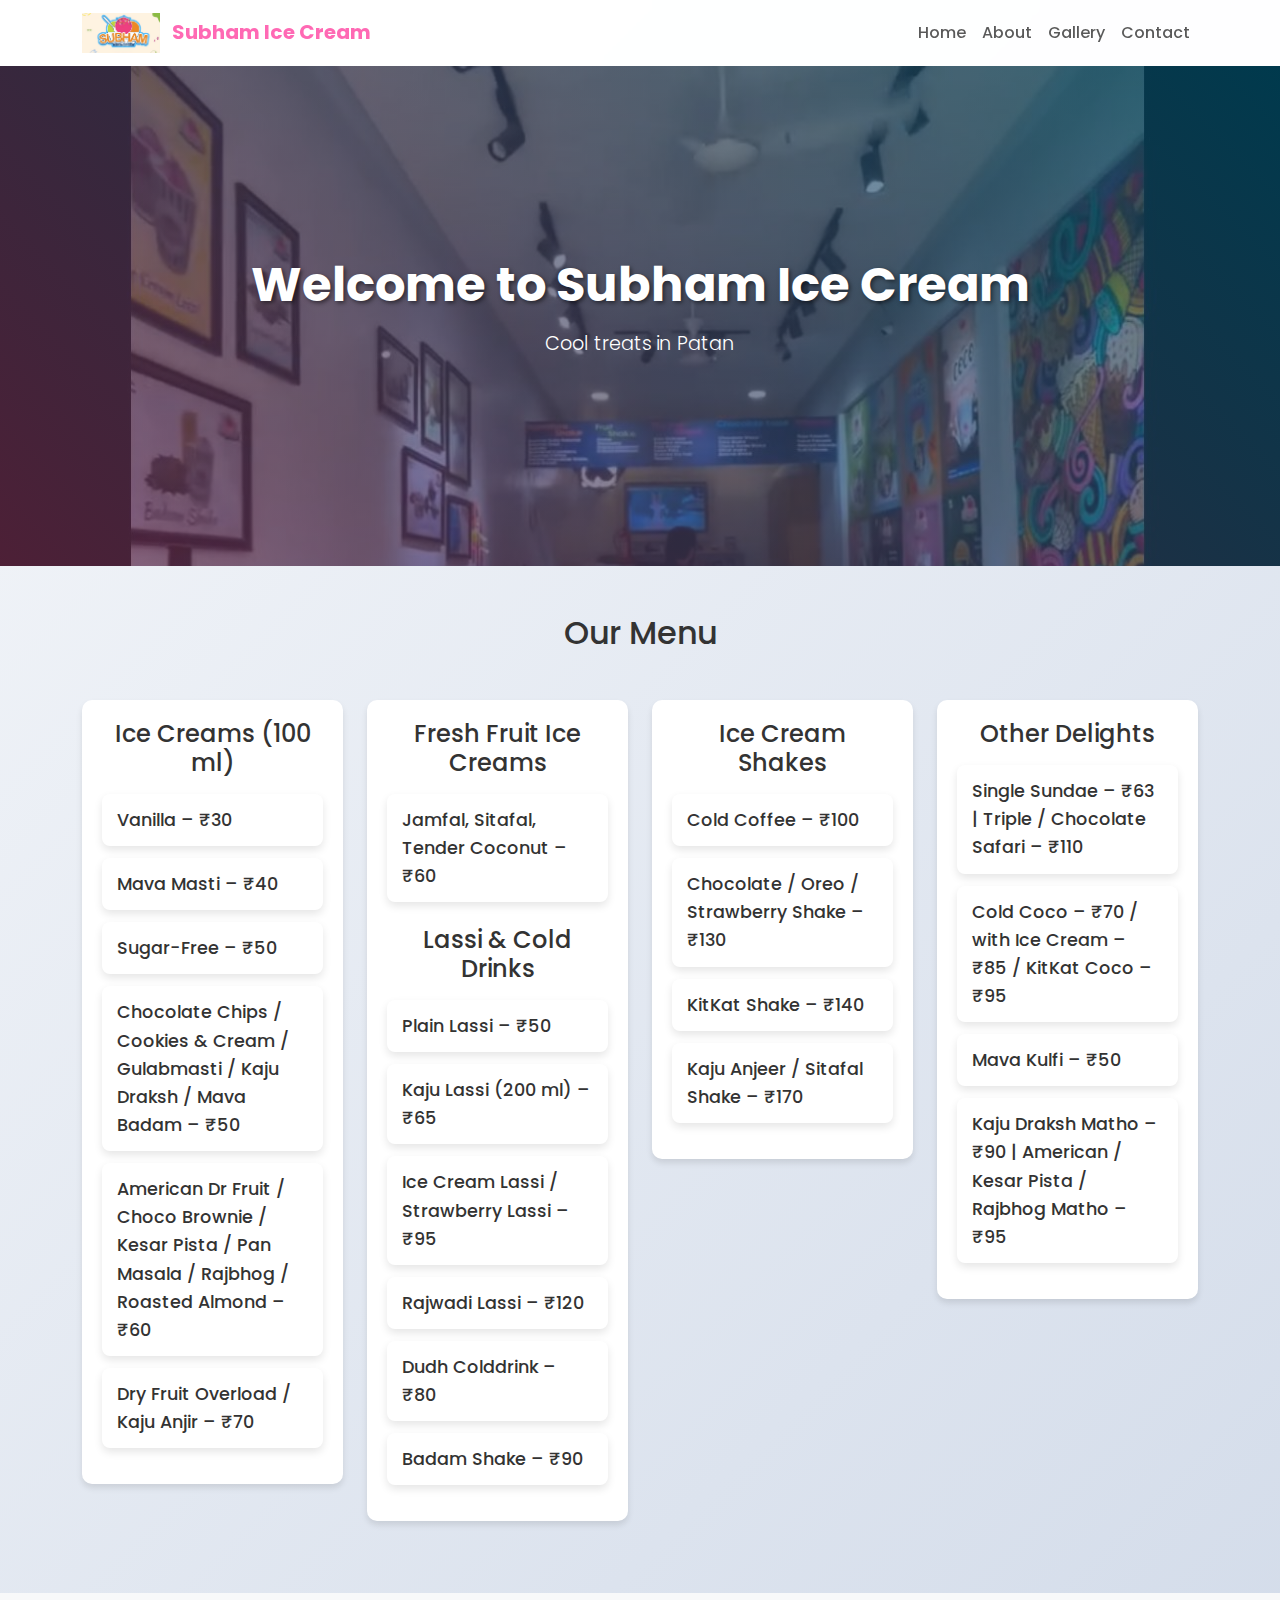
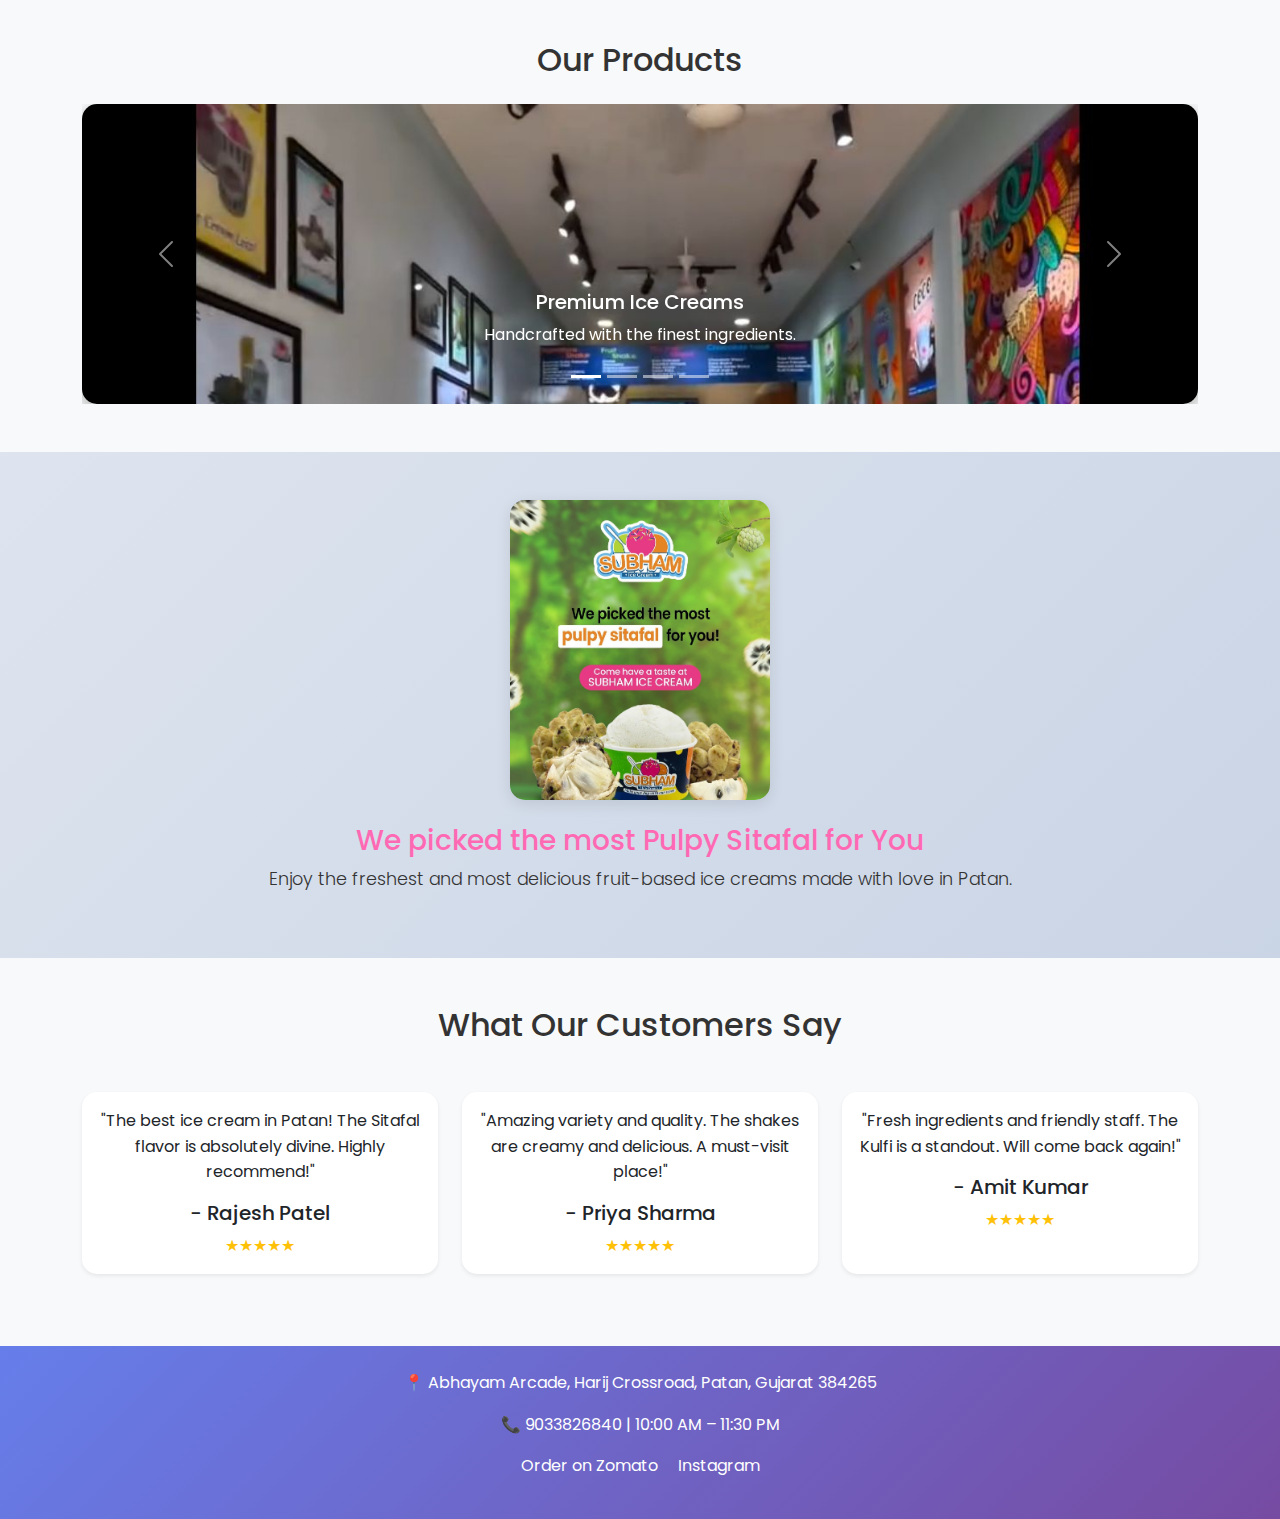
<file: index.html>
<!DOCTYPE html>
<html lang="en">
<head>
  <meta charset="UTF-8">
  <meta name="viewport" content="width=device-width, initial-scale=1">
  <title>Subham Ice Cream, Patan</title>
  <meta property="og:title" content="Subham Ice Cream, Patan" />
  <meta property="og:description" content="Cool treats in Patan - Subham Ice Cream" />
  <meta property="og:image" content="image/logo.jpg" />
  <meta property="og:type" content="website" />
  <link href="https://cdn.jsdelivr.net/npm/bootstrap@5.3.2/dist/css/bootstrap.min.css" rel="stylesheet">
  <link rel="stylesheet" href="styles.css">
</head>
<body>

  <!-- Header / Navbar -->
  <nav class="navbar navbar-expand-lg navbar-light bg-light shadow-sm">
    <div class="container">
      <a class="navbar-brand" href="#"><img src="image/logo.jpg" alt="Subham Ice Cream Logo" height="40" class="me-2"> Subham Ice Cream</a>
      <button class="navbar-toggler" type="button" data-bs-toggle="collapse" data-bs-target="#navMenu">
        <span class="navbar-toggler-icon"></span>
      </button>
      <div class="collapse navbar-collapse" id="navMenu">
        <ul class="navbar-nav ms-auto">
          <li class="nav-item"><a class="nav-link" href="index.html">Home</a></li>
          <li class="nav-item"><a class="nav-link" href="about.html">About</a></li>
          <li class="nav-item"><a class="nav-link" href="gallery.html">Gallery</a></li>
          <li class="nav-item"><a class="nav-link" href="contact.html">Contact</a></li>
        </ul>
      </div>
    </div>
  </nav>

  <!-- Hero / Banner -->
  <header class="hero text-white text-center d-flex align-items-center justify-content-center">
    <div class="overlay"></div>
    <div class="hero-content">
      <h1>Welcome to Subham Ice Cream</h1>
      <p>Cool treats in Patan</p>
    </div>
  </header>

  <!-- Menu Section -->
  <section class="py-5 section">
    <div class="container">
      <h2 class="text-center mb-5">Our Menu</h2>
      <div class="row">
        <div class="col-lg-3 col-md-6 mb-4">
          <div class="menu-category">
            <h4 class="text-center mb-3">Ice Creams (100 ml)</h4>
            <ul class="menu-list">
              <li data-bs-toggle="modal" data-bs-target="#orderModal" data-item="Vanilla – ₹30">Vanilla – ₹30</li>
              <li data-bs-toggle="modal" data-bs-target="#orderModal" data-item="Mava Masti – ₹40">Mava Masti – ₹40</li>
              <li data-bs-toggle="modal" data-bs-target="#orderModal" data-item="Sugar-Free – ₹50">Sugar-Free – ₹50</li>
              <li data-bs-toggle="modal" data-bs-target="#orderModal" data-item="Chocolate Chips / Cookies & Cream / Gulabmasti / Kaju Draksh / Mava Badam – ₹50">Chocolate Chips / Cookies & Cream / Gulabmasti / Kaju Draksh / Mava Badam – ₹50</li>
              <li data-bs-toggle="modal" data-bs-target="#orderModal" data-item="American Dr Fruit / Choco Brownie / Kesar Pista / Pan Masala / Rajbhog / Roasted Almond – ₹60">American Dr Fruit / Choco Brownie / Kesar Pista / Pan Masala / Rajbhog / Roasted Almond – ₹60</li>
              <li data-bs-toggle="modal" data-bs-target="#orderModal" data-item="Dry Fruit Overload / Kaju Anjir – ₹70">Dry Fruit Overload / Kaju Anjir – ₹70</li>
            </ul>
          </div>
        </div>
        <div class="col-lg-3 col-md-6 mb-4">
          <div class="menu-category">
            <h4 class="text-center mb-3">Fresh Fruit Ice Creams</h4>
            <ul class="menu-list">
              <li data-bs-toggle="modal" data-bs-target="#orderModal" data-item="Jamfal, Sitafal, Tender Coconut – ₹60">Jamfal, Sitafal, Tender Coconut – ₹60</li>
            </ul>
            <h4 class="text-center mb-3 mt-4">Lassi & Cold Drinks</h4>
            <ul class="menu-list">
              <li data-bs-toggle="modal" data-bs-target="#orderModal" data-item="Plain Lassi – ₹50">Plain Lassi – ₹50</li>
              <li data-bs-toggle="modal" data-bs-target="#orderModal" data-item="Kaju Lassi (200 ml) – ₹65">Kaju Lassi (200 ml) – ₹65</li>
              <li data-bs-toggle="modal" data-bs-target="#orderModal" data-item="Ice Cream Lassi / Strawberry Lassi – ₹95">Ice Cream Lassi / Strawberry Lassi – ₹95</li>
              <li data-bs-toggle="modal" data-bs-target="#orderModal" data-item="Rajwadi Lassi – ₹120">Rajwadi Lassi – ₹120</li>
              <li data-bs-toggle="modal" data-bs-target="#orderModal" data-item="Dudh Colddrink – ₹80">Dudh Colddrink – ₹80</li>
              <li data-bs-toggle="modal" data-bs-target="#orderModal" data-item="Badam Shake – ₹90">Badam Shake – ₹90</li>
            </ul>
          </div>
        </div>
        <div class="col-lg-3 col-md-6 mb-4">
          <div class="menu-category">
            <h4 class="text-center mb-3">Ice Cream Shakes</h4>
            <ul class="menu-list">
              <li data-bs-toggle="modal" data-bs-target="#orderModal" data-item="Cold Coffee – ₹100">Cold Coffee – ₹100</li>
              <li data-bs-toggle="modal" data-bs-target="#orderModal" data-item="Chocolate / Oreo / Strawberry Shake – ₹130">Chocolate / Oreo / Strawberry Shake – ₹130</li>
              <li data-bs-toggle="modal" data-bs-target="#orderModal" data-item="KitKat Shake – ₹140">KitKat Shake – ₹140</li>
              <li data-bs-toggle="modal" data-bs-target="#orderModal" data-item="Kaju Anjeer / Sitafal Shake – ₹170">Kaju Anjeer / Sitafal Shake – ₹170</li>
            </ul>
          </div>
        </div>
        <div class="col-lg-3 col-md-6 mb-4">
          <div class="menu-category">
            <h4 class="text-center mb-3">Other Delights</h4>
            <ul class="menu-list">
              <li data-bs-toggle="modal" data-bs-target="#orderModal" data-item="Single Sundae – ₹63 | Triple / Chocolate Safari – ₹110">Single Sundae – ₹63 | Triple / Chocolate Safari – ₹110</li>
              <li data-bs-toggle="modal" data-bs-target="#orderModal" data-item="Cold Coco – ₹70 / with Ice Cream – ₹85 / KitKat Coco – ₹95">Cold Coco – ₹70 / with Ice Cream – ₹85 / KitKat Coco – ₹95</li>
              <li data-bs-toggle="modal" data-bs-target="#orderModal" data-item="Mava Kulfi – ₹50">Mava Kulfi – ₹50</li>
              <li data-bs-toggle="modal" data-bs-target="#orderModal" data-item="Kaju Draksh Matho – ₹90 | American / Kesar Pista / Rajbhog Matho – ₹95">Kaju Draksh Matho – ₹90 | American / Kesar Pista / Rajbhog Matho – ₹95</li>
            </ul>
          </div>
        </div>
      </div>
    </div>
  </section>

  <!-- Order Modal -->
  <div class="modal fade" id="orderModal" tabindex="-1" aria-labelledby="orderModalLabel" aria-hidden="true">
    <div class="modal-dialog">
      <div class="modal-content">
        <div class="modal-header">
          <h5 class="modal-title" id="orderModalLabel">Order Now</h5>
          <button type="button" class="btn-close" data-bs-dismiss="modal" aria-label="Close"></button>
        </div>
        <div class="modal-body">
          <p>You selected: <strong id="selectedItem"></strong></p>
          <p>Ready to order? Click below to order from Zomato!</p>
        </div>
        <div class="modal-footer">
          <button type="button" class="btn btn-secondary" data-bs-dismiss="modal">Close</button>
          <a href="https://www.zomato.com/patan/subham-ice-cream-patan-locality/order" target="_blank" class="btn btn-primary">Order on Zomato</a>
        </div>
      </div>
    </div>
  </div>

  <!-- Gallery Section -->
  <section class="py-5 bg-light section">
    <div class="container">
      <h2 class="text-center mb-4">Our Products</h2>
      <div id="productCarousel" class="carousel slide" data-bs-ride="carousel">
        <div class="carousel-indicators">
          <button type="button" data-bs-target="#productCarousel" data-bs-slide-to="0" class="active" aria-current="true" aria-label="Slide 1"></button>
          <button type="button" data-bs-target="#productCarousel" data-bs-slide-to="1" aria-label="Slide 2"></button>
          <button type="button" data-bs-target="#productCarousel" data-bs-slide-to="2" aria-label="Slide 3"></button>
          <button type="button" data-bs-target="#productCarousel" data-bs-slide-to="3" aria-label="Slide 4"></button>
        </div>
        <div class="carousel-inner">
          <div class="carousel-item active">
            <img src="image/shop1.jpg" class="d-block w-100" alt="Delicious Ice Cream" style="height: 300px; object-fit: cover;">
            <div class="carousel-caption d-none d-md-block">
              <h5>Premium Ice Creams</h5>
              <p>Handcrafted with the finest ingredients.</p>
            </div>
          </div>
          <div class="carousel-item">
            <img src="image/shop2.jpg" class="d-block w-100" alt="Creamy Treats" style="height: 300px; object-fit: cover;">
            <div class="carousel-caption d-none d-md-block">
              <h5>Fresh Fruit Flavors</h5>
              <p>Natural and refreshing options available.</p>
            </div>
          </div>
          <div class="carousel-item">
            <img src="image/product2.jpg" class="d-block w-100" alt="Fresh Flavors" style="height: 300px; object-fit: cover;">
            <div class="carousel-caption d-none d-md-block">
              <h5>Shakes & Lassis</h5>
              <p>Cool down with our signature beverages.</p>
            </div>
          </div>
          <div class="carousel-item">
            <img src="image/product3.jpg" class="d-block w-100" alt="Handmade Scoops" style="height: 300px; object-fit: cover;">
            <div class="carousel-caption d-none d-md-block">
              <h5>Special Delights</h5>
              <p>Indulge in our unique creations.</p>
            </div>
          </div>
        </div>
        <button class="carousel-control-prev" type="button" data-bs-target="#productCarousel" data-bs-slide="prev">
          <span class="carousel-control-prev-icon" aria-hidden="true"></span>
          <span class="visually-hidden">Previous</span>
        </button>
        <button class="carousel-control-next" type="button" data-bs-target="#productCarousel" data-bs-slide="next">
          <span class="carousel-control-next-icon" aria-hidden="true"></span>
          <span class="visually-hidden">Next</span>
        </button>
      </div>
    </div>
  </section>

  <!-- Highlight Section -->
  <section class="py-5 section">
    <div class="container text-center">
      <img src="image/template.jpg" class="img-fluid mb-4 rounded shadow" alt="We picked the most Pulpy Sitafal for You" style="max-height: 300px;">
      <h3 class="text-primary">We picked the most Pulpy Sitafal for You</h3>
      <p class="lead">Enjoy the freshest and most delicious fruit-based ice creams made with love in Patan.</p>
    </div>
  </section>

  <!-- Testimonials Section -->
  <section class="py-5 bg-light section">
    <div class="container">
      <h2 class="text-center mb-5">What Our Customers Say</h2>
      <div class="row">
        <div class="col-md-4 mb-4">
          <div class="card h-100 shadow-sm">
            <div class="card-body text-center">
              <p class="card-text">"The best ice cream in Patan! The Sitafal flavor is absolutely divine. Highly recommend!"</p>
              <h5 class="card-title">- Rajesh Patel</h5>
              <div class="text-warning">
                ★★★★★
              </div>
            </div>
          </div>
        </div>
        <div class="col-md-4 mb-4">
          <div class="card h-100 shadow-sm">
            <div class="card-body text-center">
              <p class="card-text">"Amazing variety and quality. The shakes are creamy and delicious. A must-visit place!"</p>
              <h5 class="card-title">- Priya Sharma</h5>
              <div class="text-warning">
                ★★★★★
              </div>
            </div>
          </div>
        </div>
        <div class="col-md-4 mb-4">
          <div class="card h-100 shadow-sm">
            <div class="card-body text-center">
              <p class="card-text">"Fresh ingredients and friendly staff. The Kulfi is a standout. Will come back again!"</p>
              <h5 class="card-title">- Amit Kumar</h5>
              <div class="text-warning">
                ★★★★★
              </div>
            </div>
          </div>
        </div>
      </div>
    </div>
  </section>

  <!-- Footer -->
  <footer class="bg-dark text-white text-center py-4">
    <div class="container">
      <p>📍 Abhayam Arcade, Harij Crossroad, Patan, Gujarat 384265</p>
      <p>📞 9033826840 | 10:00 AM – 11:30 PM</p>
      <p>
        <a href="https://www.zomato.com/patan/subham-ice-cream-patan-locality/order" target="_blank" class="text-white me-3">Order on Zomato</a>
        <a href="https://www.instagram.com/subham_icecream/" target="_blank" class="text-white">Instagram</a>
      </p>
    </div>
  </footer>

  <script src="https://cdn.jsdelivr.net/npm/bootstrap@5.3.2/dist/js/bootstrap.bundle.min.js"></script>
  <script src="script.js"></script>
</body>
</html>
</file>
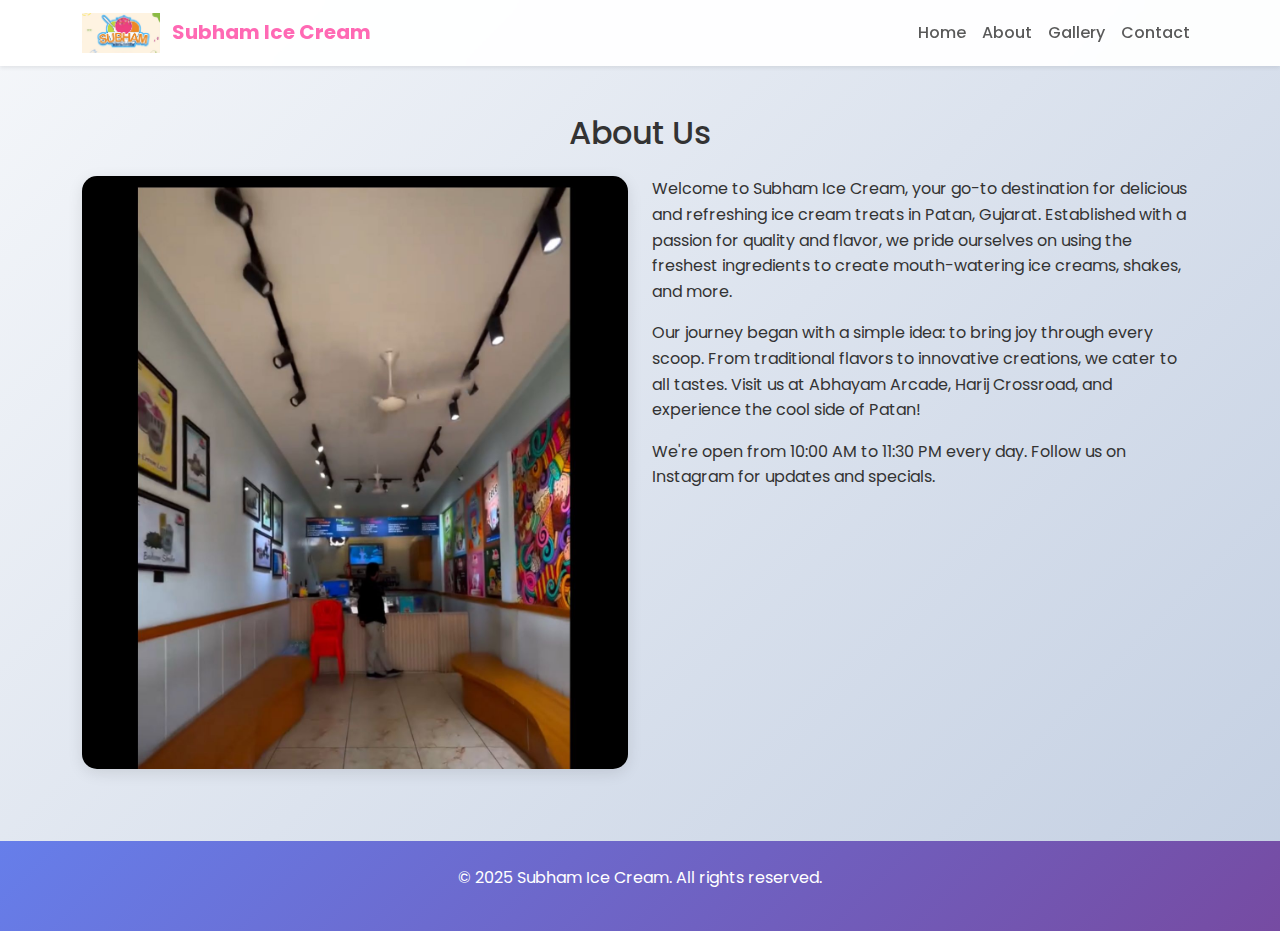
<file: about.html>
<!DOCTYPE html>
<html lang="en">
<head>
  <meta charset="UTF-8" />
  <meta name="viewport" content="width=device-width, initial-scale=1" />
  <title>About – Subham Ice Cream</title>
  <link href="https://cdn.jsdelivr.net/npm/bootstrap@5.3.2/dist/css/bootstrap.min.css" rel="stylesheet" />
  <link rel="stylesheet" href="styles.css" />
</head>
<body>

  <nav class="navbar navbar-expand-lg navbar-light bg-light shadow-sm">
    <div class="container">
      <a class="navbar-brand" href="index.html"><img src="image/logo.jpg" alt="Subham Ice Cream Logo" height="40" class="me-2" /> Subham Ice Cream</a>
      <button class="navbar-toggler" type="button" data-bs-toggle="collapse" data-bs-target="#navMenu">
        <span class="navbar-toggler-icon"></span>
      </button>
      <div class="collapse navbar-collapse" id="navMenu">
        <ul class="navbar-nav ms-auto">
          <li class="nav-item"><a class="nav-link" href="index.html">Home</a></li>
          <li class="nav-item"><a class="nav-link" href="about.html">About</a></li>
          <li class="nav-item"><a class="nav-link" href="gallery.html">Gallery</a></li>
          <li class="nav-item"><a class="nav-link" href="contact.html">Contact</a></li>
        </ul>
      </div>
    </div>
  </nav>

  <section class="py-5 section">
    <div class="container">
      <h2 class="text-center mb-4">About Us</h2>
      <div class="row">
        <div class="col-md-6">
          <img src="image/shop1.jpg" class="img-fluid rounded shadow mb-4" alt="Our Shop" />
        </div>
        <div class="col-md-6">
          <p>Welcome to Subham Ice Cream, your go-to destination for delicious and refreshing ice cream treats in Patan, Gujarat. Established with a passion for quality and flavor, we pride ourselves on using the freshest ingredients to create mouth-watering ice creams, shakes, and more.</p>
          <p>Our journey began with a simple idea: to bring joy through every scoop. From traditional flavors to innovative creations, we cater to all tastes. Visit us at Abhayam Arcade, Harij Crossroad, and experience the cool side of Patan!</p>
          <p>We're open from 10:00 AM to 11:30 PM every day. Follow us on Instagram for updates and specials.</p>
        </div>
      </div>
    </div>
  </section>

  <footer class="bg-dark text-white text-center py-4">
    <div class="container">
      <p>© 2025 Subham Ice Cream. All rights reserved.</p>
    </div>
  </footer>

  <script src="https://cdn.jsdelivr.net/npm/bootstrap@5.3.2/dist/js/bootstrap.bundle.min.js"></script>
  <script src="script.js"></script>
</body>
</html>
</file>
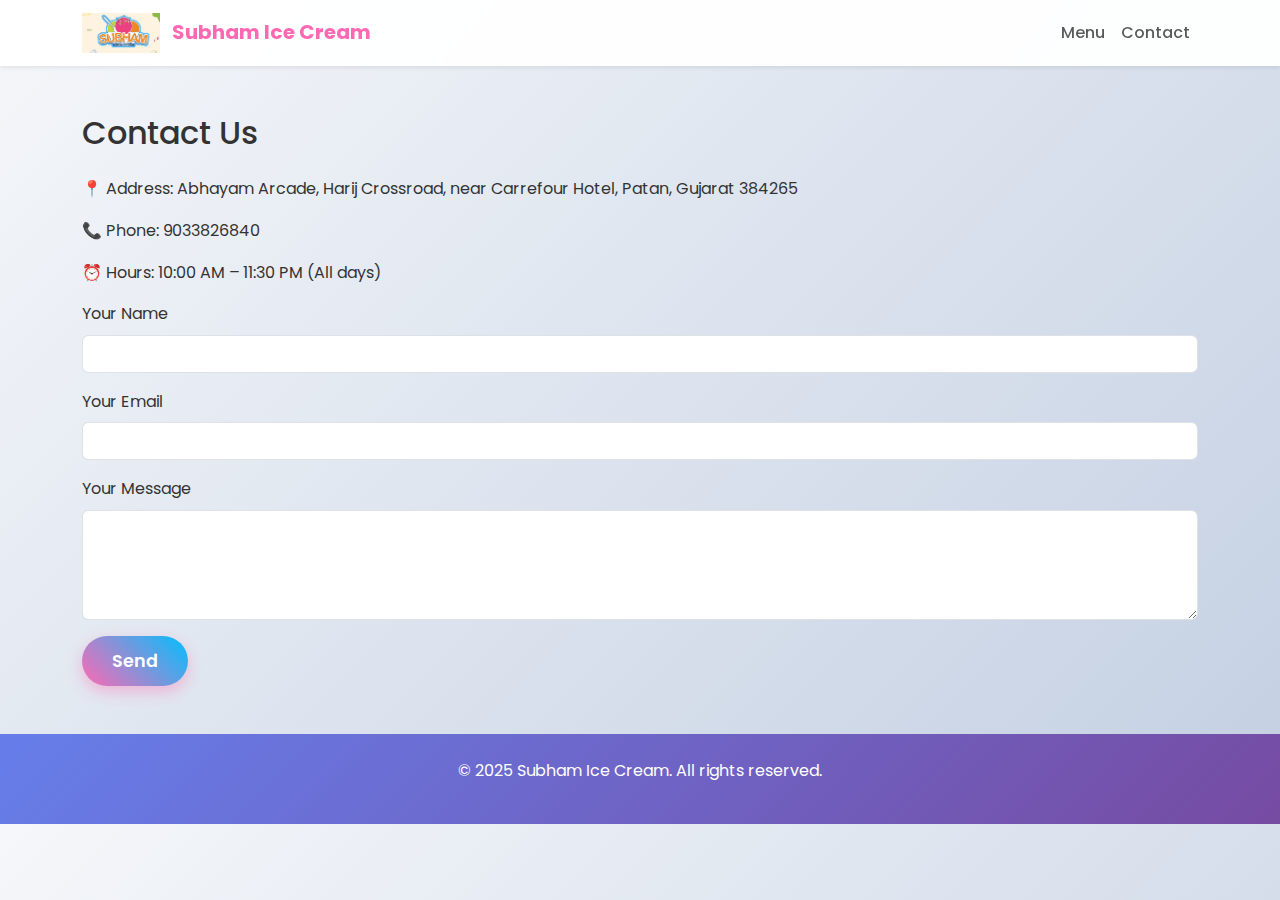
<file: contact.html>
<!DOCTYPE html>
<html lang="en">
<head>
  <meta charset="UTF-8">
  <meta name="viewport" content="width=device-width, initial-scale=1">
  <title>Contact – Subham Ice Cream</title>
  <link href="https://cdn.jsdelivr.net/npm/bootstrap@5.3.2/dist/css/bootstrap.min.css" rel="stylesheet">
  <link rel="stylesheet" href="styles.css">
</head>
<body>

  <nav class="navbar navbar-expand-lg navbar-light bg-light shadow-sm">
    <div class="container">
      <a class="navbar-brand" href="index.html"><img src="image/logo.jpg" alt="Subham Ice Cream Logo" height="40" class="me-2"> Subham Ice Cream</a>
      <button class="navbar-toggler" type="button" data-bs-toggle="collapse" data-bs-target="#navMenu">
        <span class="navbar-toggler-icon"></span>
      </button>
      <div class="collapse navbar-collapse" id="navMenu">
        <ul class="navbar-nav ms-auto">
          <li class="nav-item"><a class="nav-link" href="index.html">Menu</a></li>
          <li class="nav-item"><a class="nav-link" href="contact.html">Contact</a></li>
        </ul>
      </div>
    </div>
  </nav>

  <section class="py-5 section">
    <div class="container">
      <h2 class="mb-4">Contact Us</h2>
      <p>📍 Address: Abhayam Arcade, Harij Crossroad, near Carrefour Hotel, Patan, Gujarat 384265</p>
      <p>📞 Phone: 9033826840</p>
      <p>⏰ Hours: 10:00 AM – 11:30 PM (All days)</p>
      <form action="https://formspree.io/f/xanerano" method="POST">
        <div class="mb-3">
          <label for="name" class="form-label">Your Name</label>
          <input type="text" name="name" class="form-control" id="name" required>
        </div>
        <div class="mb-3">
          <label for="email" class="form-label">Your Email</label>
          <input type="email" name="email" class="form-control" id="email" required>
        </div>
        <div class="mb-3">
          <label for="message" class="form-label">Your Message</label>
          <textarea name="message" class="form-control" id="message" rows="4" required></textarea>
        </div>
        <button type="submit" class="btn btn-primary">Send</button>
      </form>
    </div>
  </section>

  <footer class="bg-dark text-white text-center py-4">
    <div class="container">
      <p>© 2025 Subham Ice Cream. All rights reserved.</p>
    </div>
  </footer>

  <script src="https://cdn.jsdelivr.net/npm/bootstrap@5.3.2/dist/js/bootstrap.bundle.min.js"></script>
  <script src="script.js"></script>
</body>
</html>
</file>
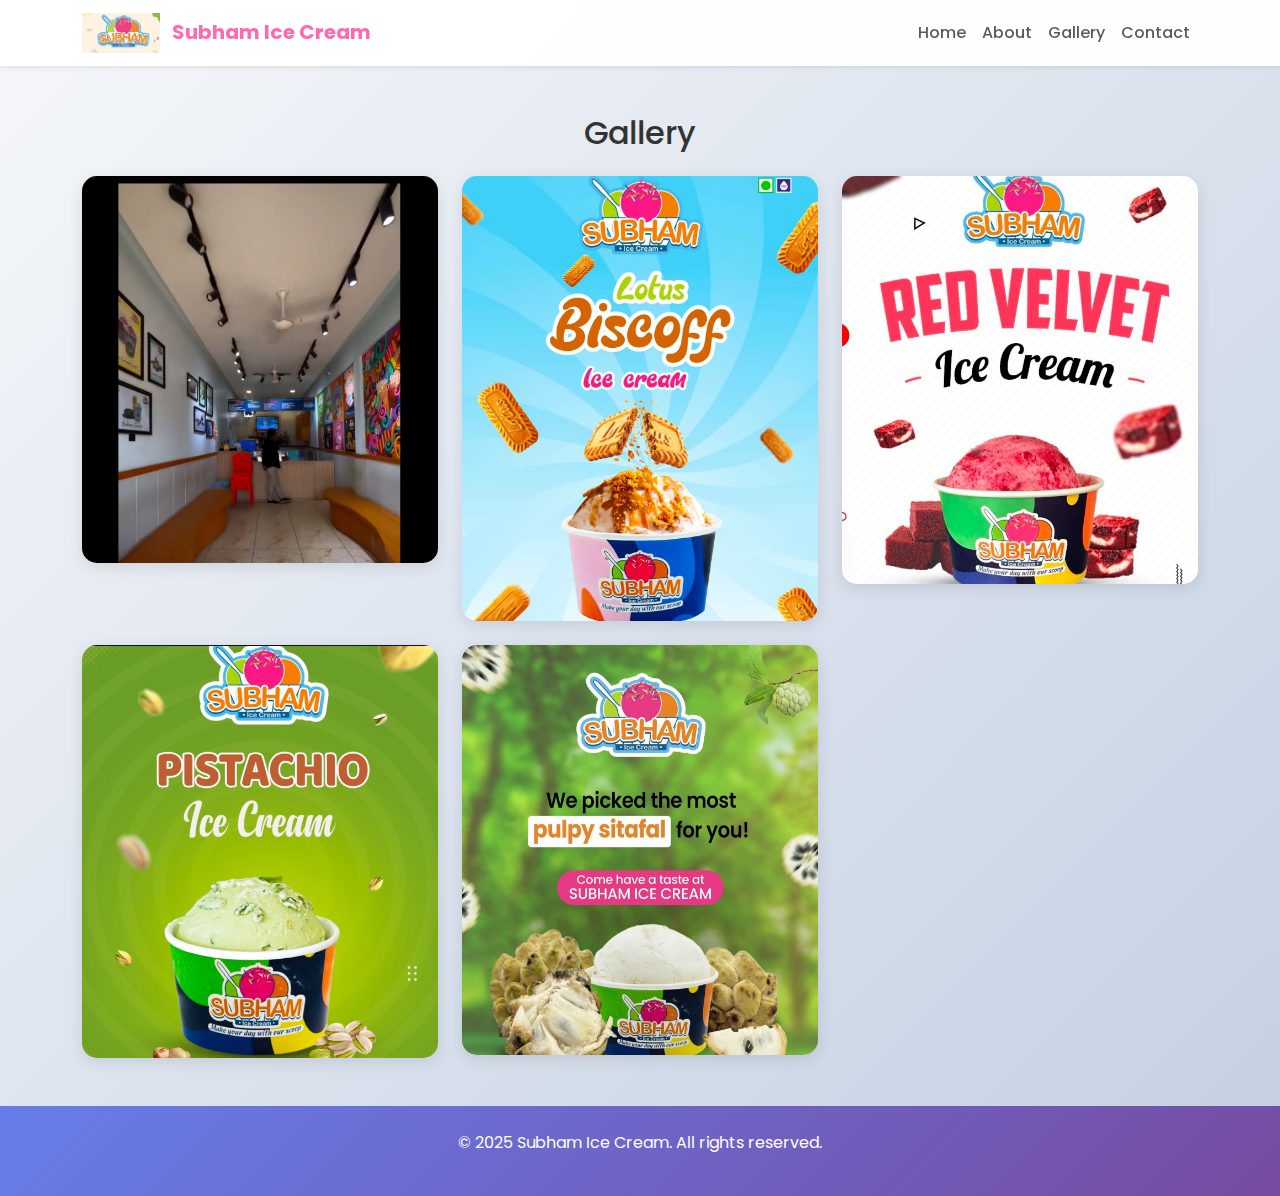
<file: gallery.html>
<!DOCTYPE html>
<html lang="en">
<head>
  <meta charset="UTF-8" />
  <meta name="viewport" content="width=device-width, initial-scale=1" />
  <title>Gallery – Subham Ice Cream</title>
  <link href="https://cdn.jsdelivr.net/npm/bootstrap@5.3.2/dist/css/bootstrap.min.css" rel="stylesheet" />
  <link rel="stylesheet" href="styles.css" />
</head>
<body>

  <nav class="navbar navbar-expand-lg navbar-light bg-light shadow-sm">
    <div class="container">
      <a class="navbar-brand" href="index.html"><img src="image/logo.jpg" alt="Subham Ice Cream Logo" height="40" class="me-2" /> Subham Ice Cream</a>
      <button class="navbar-toggler" type="button" data-bs-toggle="collapse" data-bs-target="#navMenu">
        <span class="navbar-toggler-icon"></span>
      </button>
      <div class="collapse navbar-collapse" id="navMenu">
        <ul class="navbar-nav ms-auto">
          <li class="nav-item"><a class="nav-link" href="index.html">Home</a></li>
          <li class="nav-item"><a class="nav-link" href="about.html">About</a></li>
          <li class="nav-item"><a class="nav-link" href="gallery.html">Gallery</a></li>
          <li class="nav-item"><a class="nav-link" href="contact.html">Contact</a></li>
        </ul>
      </div>
    </div>
  </nav>

  <section class="py-5 section">
    <div class="container">
      <h2 class="text-center mb-4">Gallery</h2>
      <div class="row g-4">
        <div class="col-md-4">
          <img src="image/shop1.jpg" alt="Shop Image 1" class="img-fluid rounded shadow" />
        </div>
        <div class="col-md-4">
          <img src="image/shop2.jpg" alt="Shop Image 2" class="img-fluid rounded shadow" />
        </div>
        <div class="col-md-4">
          <img src="image/product2.jpg" alt="Ice Cream Product 2" class="img-fluid rounded shadow" />
        </div>
        <div class="col-md-4">
          <img src="image/product3.jpg" alt="Ice Cream Product 3" class="img-fluid rounded shadow" />
        </div>
        <div class="col-md-4">
          <img src="image/template.jpg" alt="Pulpy Sitafal Template" class="img-fluid rounded shadow" />
        </div>
      </div>
    </div>
  </section>

  <footer class="bg-dark text-white text-center py-4">
    <div class="container">
      <p>© 2025 Subham Ice Cream. All rights reserved.</p>
    </div>
  </footer>

  <script src="https://cdn.jsdelivr.net/npm/bootstrap@5.3.2/dist/js/bootstrap.bundle.min.js"></script>
  <script src="script.js"></script>
</body>
</html>
</file>
<file: styles.css>
@import url('https://fonts.googleapis.com/css2?family=Poppins:wght@300;400;600;700&display=swap');

body {
  font-family: 'Poppins', sans-serif;
  background: linear-gradient(135deg, #f5f7fa 0%, #c3cfe2 100%);
  margin: 0;
  padding: 0;
  color: #333;
  line-height: 1.6;
}

.hero {
  position: relative;
  height: 500px;
  background: linear-gradient(rgba(0,0,0,0.5), rgba(0,0,0,0.5)), url('image/shop1.jpg') center/cover no-repeat;
  animation: fadeIn 2s ease-in;
  display: flex;
  align-items: center;
  justify-content: center;
}

@keyframes fadeIn {
  from { opacity: 0; transform: translateY(30px); }
  to { opacity: 1; transform: translateY(0); }
}

.section {
  animation: fadeIn 1.5s ease-in;
  padding: 60px 0;
}

.hero .overlay {
  position: absolute;
  top: 0; left: 0; right: 0; bottom: 0;
  background: linear-gradient(45deg, rgba(255,105,180,0.3), rgba(0,191,255,0.3));
}

.hero-content {
  position: relative;
  z-index: 1;
  color: white;
  text-align: center;
}

.hero-content h1 {
  font-size: 3rem;
  font-weight: 700;
  margin-bottom: 1rem;
  text-shadow: 2px 2px 4px rgba(0,0,0,0.5);
}

.hero-content p {
  font-size: 1.2rem;
  font-weight: 300;
}

.navbar {
  background: rgba(255,255,255,0.95) !important;
  backdrop-filter: blur(10px);
  box-shadow: 0 2px 10px rgba(0,0,0,0.1);
}

.navbar-brand {
  font-weight: 700;
  color: #ff69b4 !important;
}

.nav-link {
  font-weight: 500;
  transition: color 0.3s ease;
}

.nav-link:hover {
  color: #00bfff !important;
}

.menu-list {
  list-style: none;
  padding: 0;
}

.menu-list li {
  margin: 0.75rem 0;
  padding: 0.5rem;
  background: rgba(255,255,255,0.8);
  border-radius: 8px;
  box-shadow: 0 2px 5px rgba(0,0,0,0.1);
  transition: transform 0.3s ease, box-shadow 0.3s ease;
}

.menu-list li:hover {
  transform: translateY(-2px);
  box-shadow: 0 4px 15px rgba(0,0,0,0.2);
}

.carousel-item img {
  border-radius: 15px;
  box-shadow: 0 5px 15px rgba(0,0,0,0.3);
}

.btn-primary {
  background: linear-gradient(45deg, #ff69b4, #00bfff);
  border: none;
  border-radius: 25px;
  padding: 10px 30px;
  font-weight: 600;
  transition: transform 0.3s ease, box-shadow 0.3s ease;
}

.btn-primary:hover {
  transform: translateY(-2px);
  box-shadow: 0 5px 15px rgba(255,105,180,0.4);
  background: linear-gradient(45deg, #ff1493, #00bfff);
}

footer {
  background: linear-gradient(135deg, #667eea 0%, #764ba2 100%);
  color: white;
}

footer a {
  text-decoration: none;
  color: #ffd700;
  transition: color 0.3s ease;
}

footer a:hover {
  color: #fff;
  text-decoration: underline;
}

#contact-form {
  max-width: 600px;
  margin: auto;
}

#contact-form input, #contact-form textarea {
  width: 100%;
  padding: 0.75rem;
  margin-bottom: 1rem;
  border: 2px solid #e0e0e0;
  border-radius: 10px;
  transition: border-color 0.3s ease, box-shadow 0.3s ease;
}

#contact-form input:focus, #contact-form textarea:focus {
  border-color: #ff69b4;
  box-shadow: 0 0 10px rgba(255,105,180,0.3);
}

.img-fluid {
  transition: transform 0.3s ease;
}

.img-fluid:hover {
  transform: scale(1.05);
}

.text-primary {
  color: #ff69b4 !important;
}

.lead {
  font-size: 1.1rem;
  font-weight: 300;
}

.shadow {
  box-shadow: 0 4px 15px rgba(0,0,0,0.1) !important;
}

.rounded {
  border-radius: 15px !important;
}

/* Menu Category Styles */
.menu-category {
  background: #fff;
  border-radius: 10px;
  box-shadow: 0 4px 6px rgba(0, 0, 0, 0.1);
  padding: 20px;
  transition: transform 0.3s ease, box-shadow 0.3s ease;
}

.menu-category:hover {
  transform: translateY(-5px);
  box-shadow: 0 8px 15px rgba(0, 0, 0, 0.2);
}

/* Testimonials */
.card {
  border: none;
  border-radius: 15px;
  transition: transform 0.3s ease;
}

.card:hover {
  transform: translateY(-5px);
}

@media (max-width: 768px) {
  .hero-content h1 {
    font-size: 2rem;
  }
  .hero {
    height: 300px;
  }
  .menu-category {
    padding: 15px;
  }
}

#productCarousel .carousel-item img {
  height: 300px;
  width: 100%;
  object-fit: contain;
  object-position: center;
}


body {
  scroll-behavior: smooth;
}

.navbar {
  transition: background-color 0.3s ease;
}

.navbar.scrolled {
  background-color: rgba(255, 255, 255, 0.95) !important;
  box-shadow: 0 2px 10px rgba(0,0,0,0.15);
}

.menu-list li {
  font-weight: 500;
  font-size: 1.1rem;
  border-radius: 8px;
  padding: 12px 15px;
  margin-bottom: 10px;
  background: #fff;
  box-shadow: 0 4px 8px rgba(0,0,0,0.1);
  transition: all 0.3s ease;
}

.menu-list li:hover {
  background: linear-gradient(45deg, #ff69b4, #00bfff);
  color: white;
  cursor: pointer;
  transform: scale(1.05);
  box-shadow: 0 8px 20px rgba(255,105,180,0.6);
}

.btn-primary {
  font-size: 1.1rem;
  padding: 12px 30px;
  border-radius: 30px;
  box-shadow: 0 6px 15px rgba(255,105,180,0.4);
  transition: all 0.3s ease;
}

.btn-primary:hover {
  background: linear-gradient(45deg, #ff1493, #00bfff);
  box-shadow: 0 8px 25px rgba(255,20,147,0.7);
  transform: scale(1.1);
  text-decoration: none;
}
</file>
